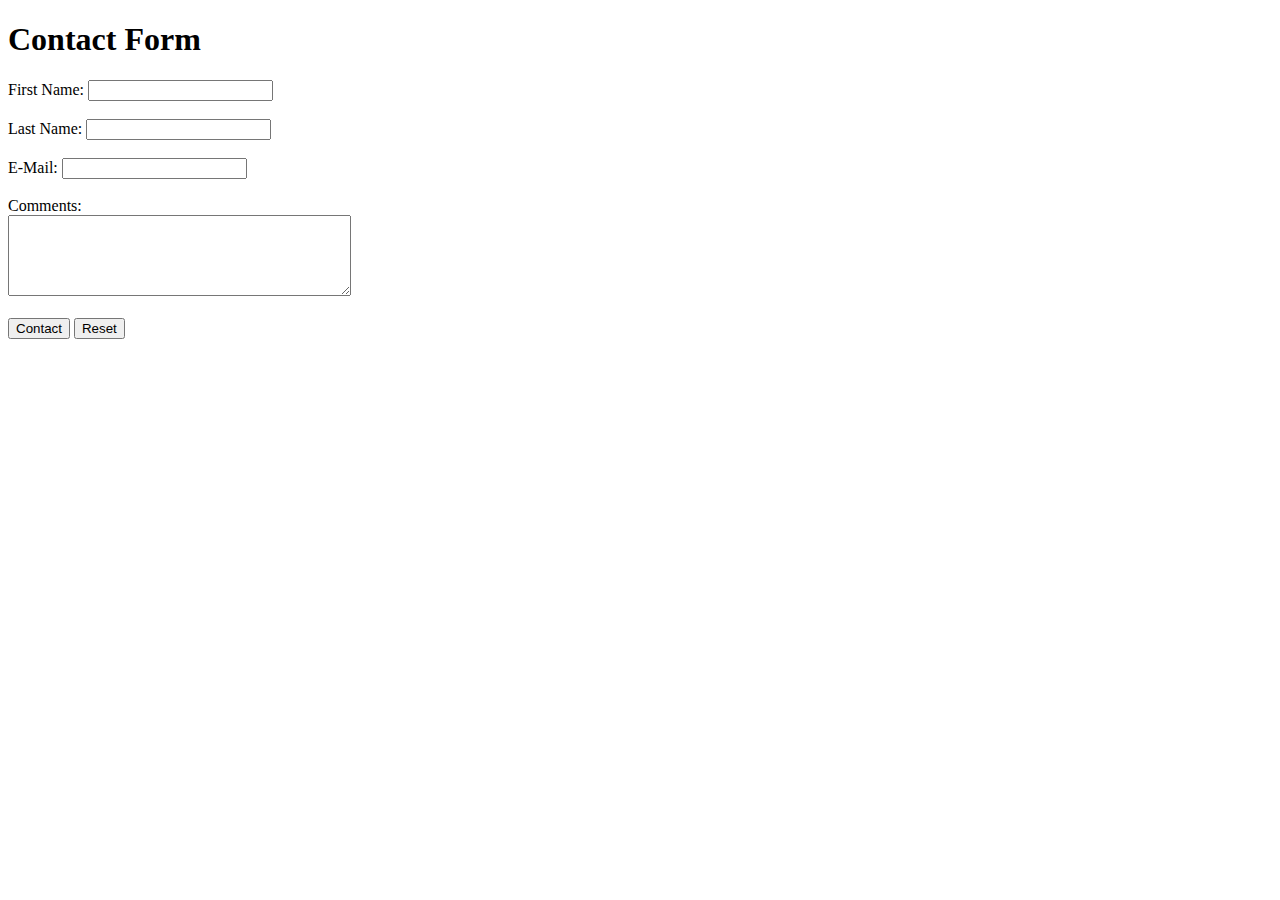
<file: src/LAB3/index.html>
<!DOCTYPE html>
<html>
<head>
    <title>Contact Form</title>
</head>
<body>
<form>
    <h1>Contact Form</h1>
    <label>First Name: <input></label><br><br>
    <label>Last Name: <input></label><br><br>
    <label>E-Mail: <input></label><br><br>
    <label>Comments: </label><br>
    <textarea rows="5" cols="40"></textarea><br><br>
    <div>
        <button>Contact</button>
        <button>Reset</button>
    </div>
</form>
</body>
</html>
</file>
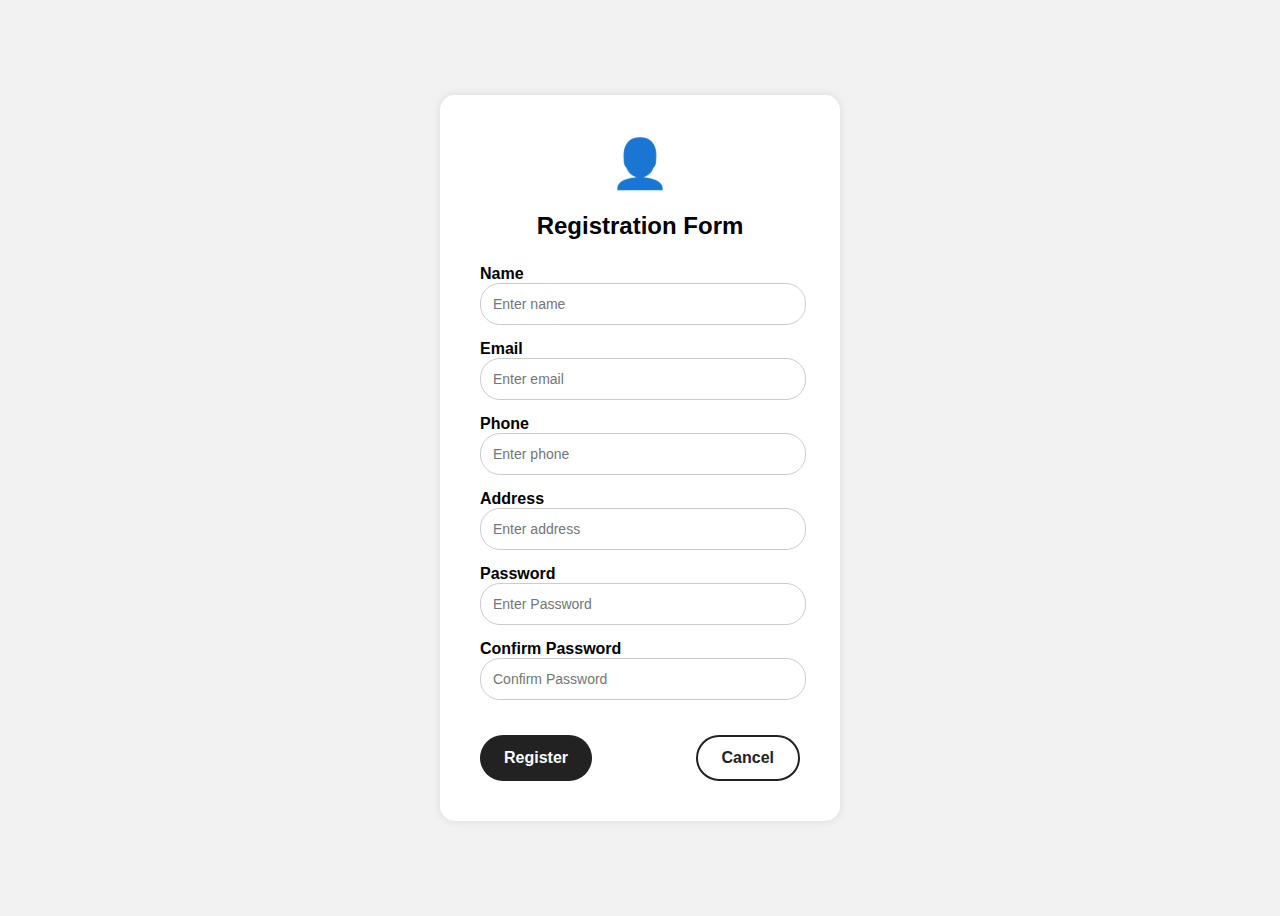
<file: src/LAB4/index.html>
<!DOCTYPE html>
<html lang="en">
<head>
    <meta charset="UTF-8">
    <meta name="viewport" content="width=device-width, initial-scale=1.0">
    <title>Registration Form</title>
    <link rel="stylesheet" href="styles.css">
</head>
<body>
<div class="form-card">
    <div class="icon">&#128100</div>
    <h2>Registration Form</h2>
    <form>
        <label for="name">Name</label>
        <input type="text" id="name" placeholder="Enter name">

        <label for="email">Email</label>
        <input type="email" id="email" placeholder="Enter email">

        <label for="phone">Phone</label>
        <input type="tel" id="phone" placeholder="Enter phone">

        <label for="address">Address</label>
        <input type="text" id="address" placeholder="Enter address">

        <label for="password">Password</label>
        <input type="password" id="password" placeholder="Enter Password">

        <label for="confirm">Confirm Password</label>
        <input type="password" id="confirm" placeholder="Confirm Password">

        <div class="buttons">
            <button type="submit" class="register">Register</button>
            <button type="button" class="cancel">Cancel</button>
        </div>
    </form>
</div>
</body>
</html>
</file>
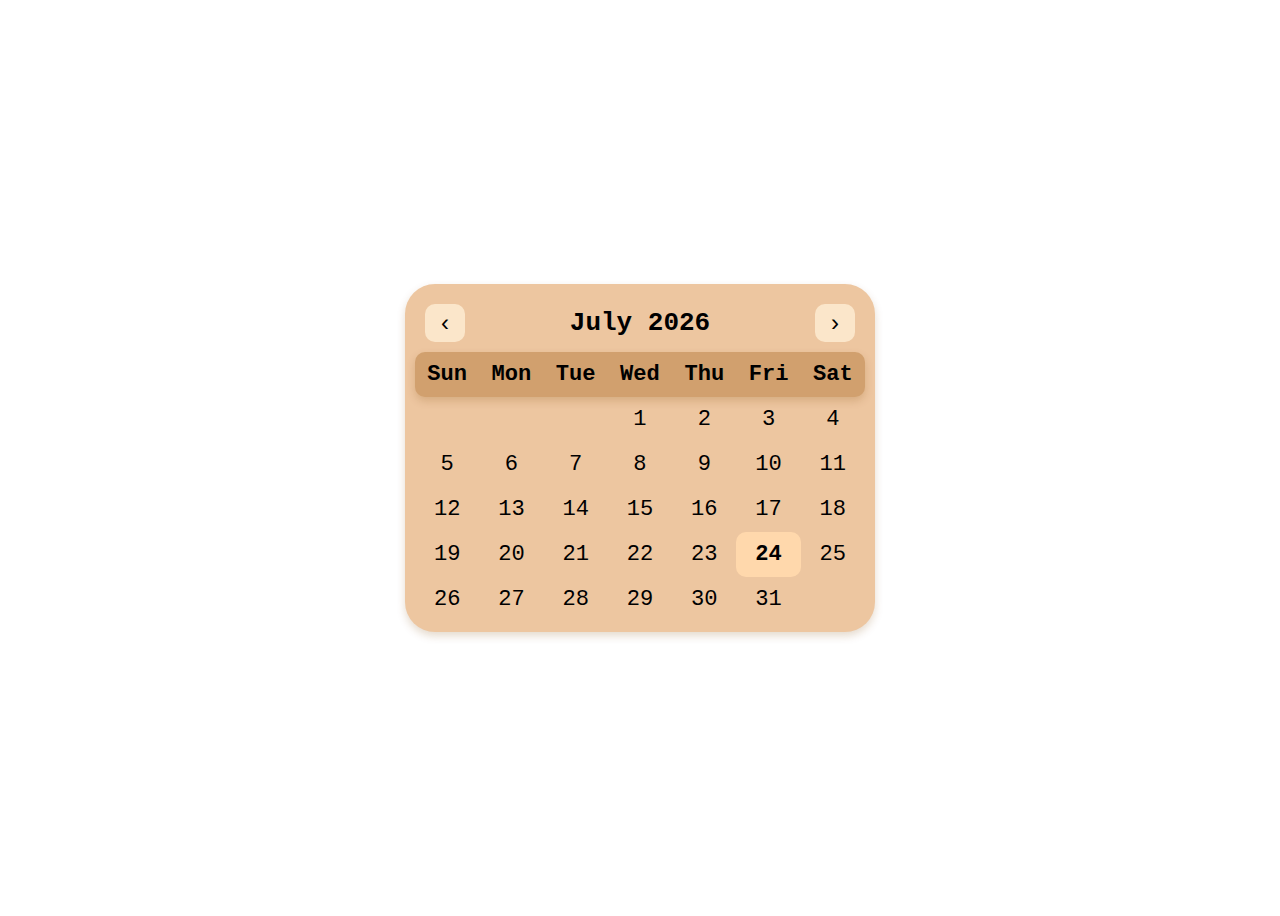
<file: src/LAB5/index.html>
<!DOCTYPE html>
<html lang="en">
<head>
    <meta charset="UTF-8">
    <title>Calendar Lab 5</title>
</head>
<body>
<div class="calendar">
    <div class="calendar-header">
        <button id="prev-month" onClick="previousButton()">‹</button>
        <div id="month-year"></div>
        <button id="next-month" onClick="nextButton()">›</button>
    </div>
    <div class="calendar-body">
        <div class="calendar-days">
            <div>Sun</div>
            <div>Mon</div>
            <div>Tue</div>
            <div>Wed</div>
            <div>Thu</div>
            <div>Fri</div>
            <div>Sat</div>
        </div>
        <div class="calendar-dates"></div>
    </div>
</div>

    <style>
        body{
            font-family: monospace;
            align-items: center;
            justify-content: center;
            display: flex;
            height: 100vh;
        }
        .calendar{
            background-color: #edc6a0;
            width: 450px;
            border-radius: 30px;
            padding: 10px;
            box-shadow: 0 4px 8px 0 rgba(126, 70, 0, 0.2);
        }
        .calendar-header{
            display: flex;
            justify-content: space-between;
            align-items: center;
            padding: 10px;
        }
        .calendar-header button{
            background-color: #fbe6ca;
            border: none;
            border-radius: 10px;
            font-size: 1.5em;
            padding: 5px 16px;
            cursor: pointer;
        }
        #month-year {
            font-size: 2.0em;
            font-weight: bold;
        }
        .calendar-days, .calendar-dates {
            display: grid;
            grid-template-columns: repeat(7, 1fr);
            border: none;
        }
        .calendar-days div, .calendar-dates div {
            text-align: center;
            padding: 10px;
            font-size: 1.7em;
        }
        .calendar-days {
            background-color: #d1a06e;
            border-radius: 10px;
            box-shadow: 0 4px 8px 0 rgba(126, 70, 0, 0.2);

        }
        .calendar-days div {
            font-weight: bold;
        }
        .calendar-dates div {
            cursor: pointer;
            border-radius: 10px;
        }
        .calendar-dates div:hover {
            background-color: #ffe1c4;
            box-shadow: 0 4px 8px 0 rgba(126, 70, 0, 0.2);
        }
        .today {
            background-color: #ffd8ac;
            border-radius: 10px;
            font-weight: bold;
        }
    </style>
    <script>
        const calendarDates = document.querySelector('.calendar-dates');
        const monthYear = document.getElementById('month-year');
        //const prevMonthBtn = document.getElementById('prev-month');
        //const nextMonthBtn = document.getElementById('next-month');

        let currentDate = new Date();
        let currentMonth = currentDate.getMonth();
        let currentYear = currentDate.getFullYear();

        const months = [
            'January', 'February', 'March', 'April', 'May', 'June',
            'July', 'August', 'September', 'October', 'November', 'December'
        ];
        function renderCalendar(month, year) {
            calendarDates.innerHTML = '';
            monthYear.textContent = `${months[month]} ${year}`;

            // Get the first day of the month
            const firstDay = new Date(year, month, 1).getDay();

            // Get the number of days in the month
            const daysInMonth = new Date(year, month + 1, 0).getDate();

            // Create blanks for days of the week before the first day
            for (let i = 0; i < firstDay; i++) {
                const blank = document.createElement('div');
                calendarDates.appendChild(blank);
            }

            // Populate the days
            for (let i = 1; i <= daysInMonth; i++) {
                const day = document.createElement('div');
                day.textContent = i;
                if (
                    i === currentDate.getDate() &&
                    month === currentDate.getMonth() &&
                    year === currentDate.getFullYear()
                ) {
                    day.classList.add('today');
                }
                calendarDates.appendChild(day);
            }
        }
        renderCalendar(currentMonth, currentYear);

        function previousButton(){
            currentMonth--;
            if (currentMonth < 0) {
                currentMonth = 11;
                currentYear--;
            }
            renderCalendar(currentMonth, currentYear);
        }

        function nextButton(){
            currentMonth++;
            if (currentMonth > 11) {
                currentMonth = 0;
                currentYear++;
            }
            renderCalendar(currentMonth, currentYear);
        }

    </script>
</body>
</html>
</file>
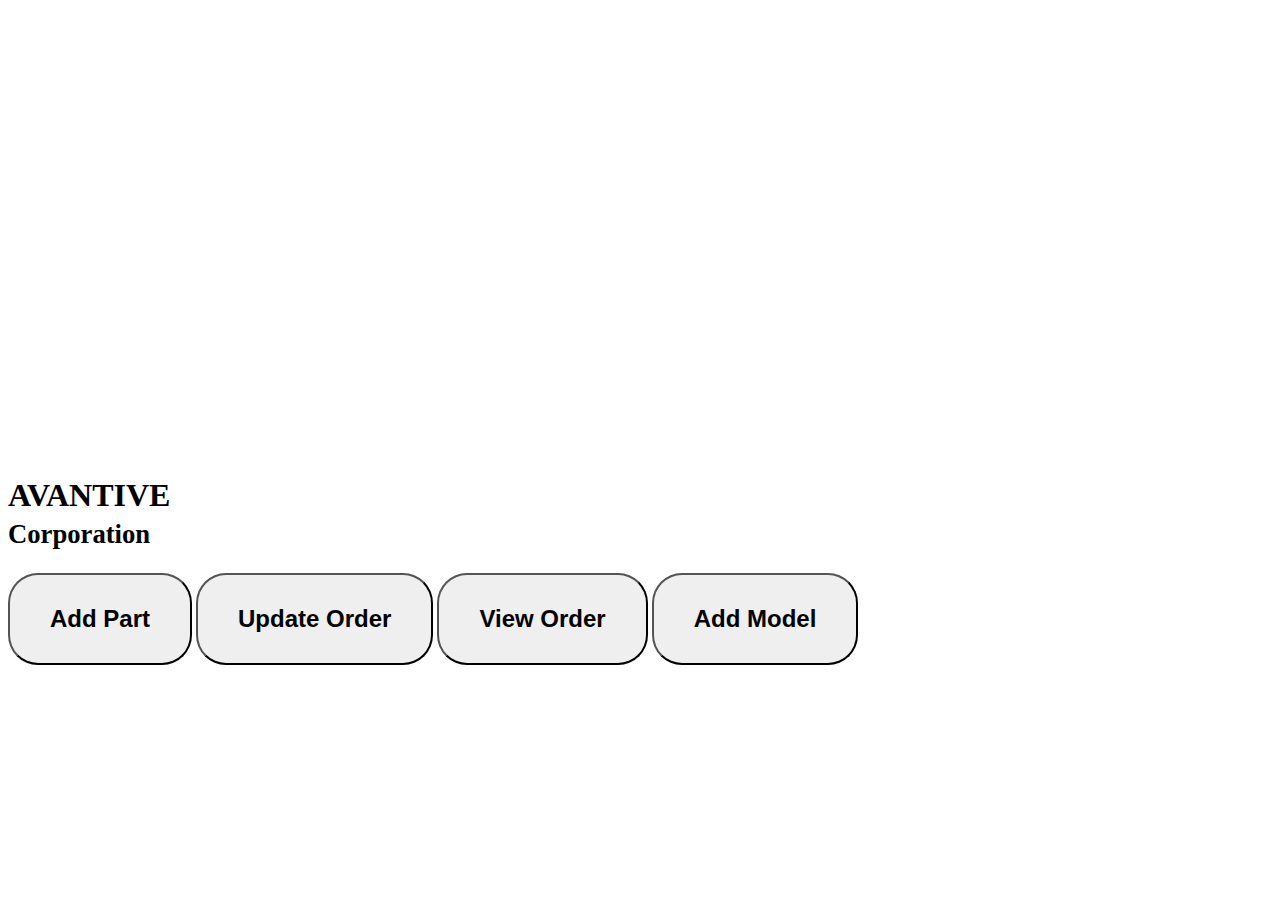
<file: src/IndividualAssignment/Homepage.html>
<!DOCTYPE HTML>
<html lang="en">
<head>
    <meta charset="utf-8">
    <meta name="viewport" content="width=device-width, initial-scale=1">
    <title>Avantive Corporation</title>
    <link href="https://cdn.jsdelivr.net/npm/bootstrap@5.3.6/dist/css/bootstrap.min.css" rel="stylesheet" integrity="sha384-4Q6Gf2aSP4eDXB8Miphtr37CMZZQ5oXLH2yaXMJ2w8e2ZtHTl7GptT4jmndRuHDT" crossorigin="anonymous">
</head>
<body>
<div id="homepage" class="text-center mb-5">
    <h1>AVANTIVE <br><small class="text-muted">Corporation</small></h1>
    <div class="d-flex justify-content-center gap-3 mt-4">
        <button href="#newPart" class="btn btn-dark">Add Part</button>
        <button href="#updateOrder" class="btn btn-dark">Update Order</button>
        <button href="#viewOrder" class="btn btn-dark">View Order</button>
        <button href="#newModel" class="btn btn-dark">Add Model</button>
    </div>
</div>
<script src="https://cdn.jsdelivr.net/npm/bootstrap@5.3.6/dist/js/bootstrap.bundle.min.js" integrity="sha384-j1CDi7MgGQ12Z7Qab0qlWQ/Qqz24Gc6BM0thvEMVjHnfYGF0rmFCozFSxQBxwHKO" crossorigin="anonymous"></script>
<style>
    body{
        height: 100%;
        padding-top: 35%;
    }
    .btn{
        padding: 30px 40px;
        font-weight: bold;
        font-size: 1.5em;
        border-radius: 30px;
    }

</style>
</body>
</html>
</file>
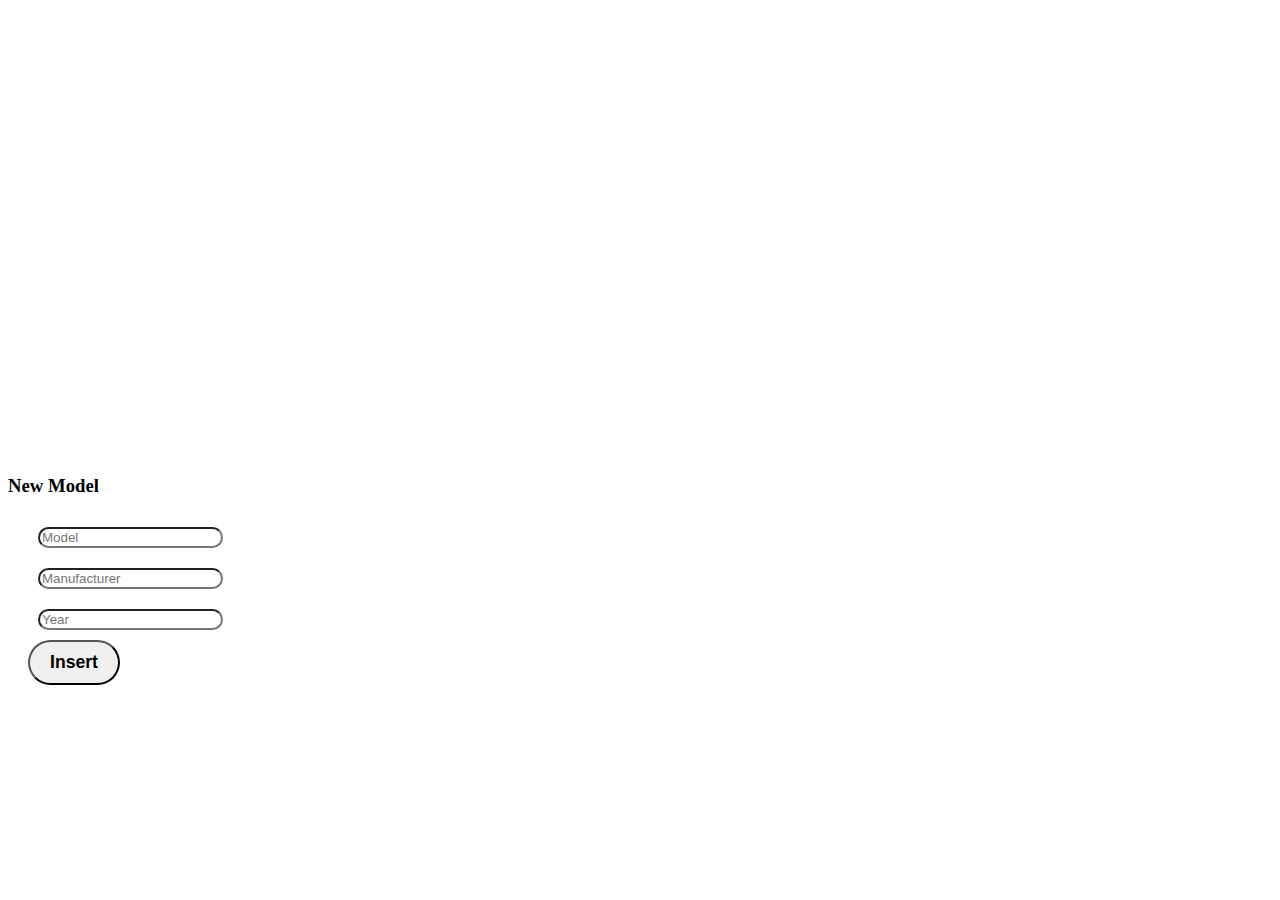
<file: src/IndividualAssignment/NewModel.html>
<!DOCTYPE HTML>
<html lang="en">
<head>
    <meta charset="utf-8">
    <meta name="viewport" content="width=device-width, initial-scale=1">
    <title>Avantive Corporation</title>
    <link href="https://cdn.jsdelivr.net/npm/bootstrap@5.3.6/dist/css/bootstrap.min.css" rel="stylesheet" integrity="sha384-4Q6Gf2aSP4eDXB8Miphtr37CMZZQ5oXLH2yaXMJ2w8e2ZtHTl7GptT4jmndRuHDT" crossorigin="anonymous">
</head>
<body>
<div id="newModel" class="mb-5">
    <h3 class="text-center mb-3">New Model</h3>
    <form class="row g-3 justify-content-center">
        <div class="col-md-4">
            <input type="text" class="form-control" placeholder="Model">
        </div>
        <div class="col-md-4">
            <input type="text" class="form-control" placeholder="Manufacturer">
        </div>
        <div class="col-md-4">
            <input type="text" class="form-control" placeholder="Year">
        </div>
        <div class="text-center">
            <button class="btn btn-dark mt-2">Insert</button>
        </div>
    </form>
</div>
<script src="https://cdn.jsdelivr.net/npm/bootstrap@5.3.6/dist/js/bootstrap.bundle.min.js" integrity="sha384-j1CDi7MgGQ12Z7Qab0qlWQ/Qqz24Gc6BM0thvEMVjHnfYGF0rmFCozFSxQBxwHKO" crossorigin="anonymous"></script>
<style>
    body{
        height: 100%;
        padding-top: 35%;
    }
    .btn{
        padding: 10px 20px;
        font-weight: bold;
        font-size: 1.1em;
        border-radius: 30px;
    }
    .form-control{
        border-radius: 30px;
    }
    .col-md-4{
        padding: 10px;
    }
    .row{
        margin: 20px;
    }

</style>
</body>
</html>
</file>
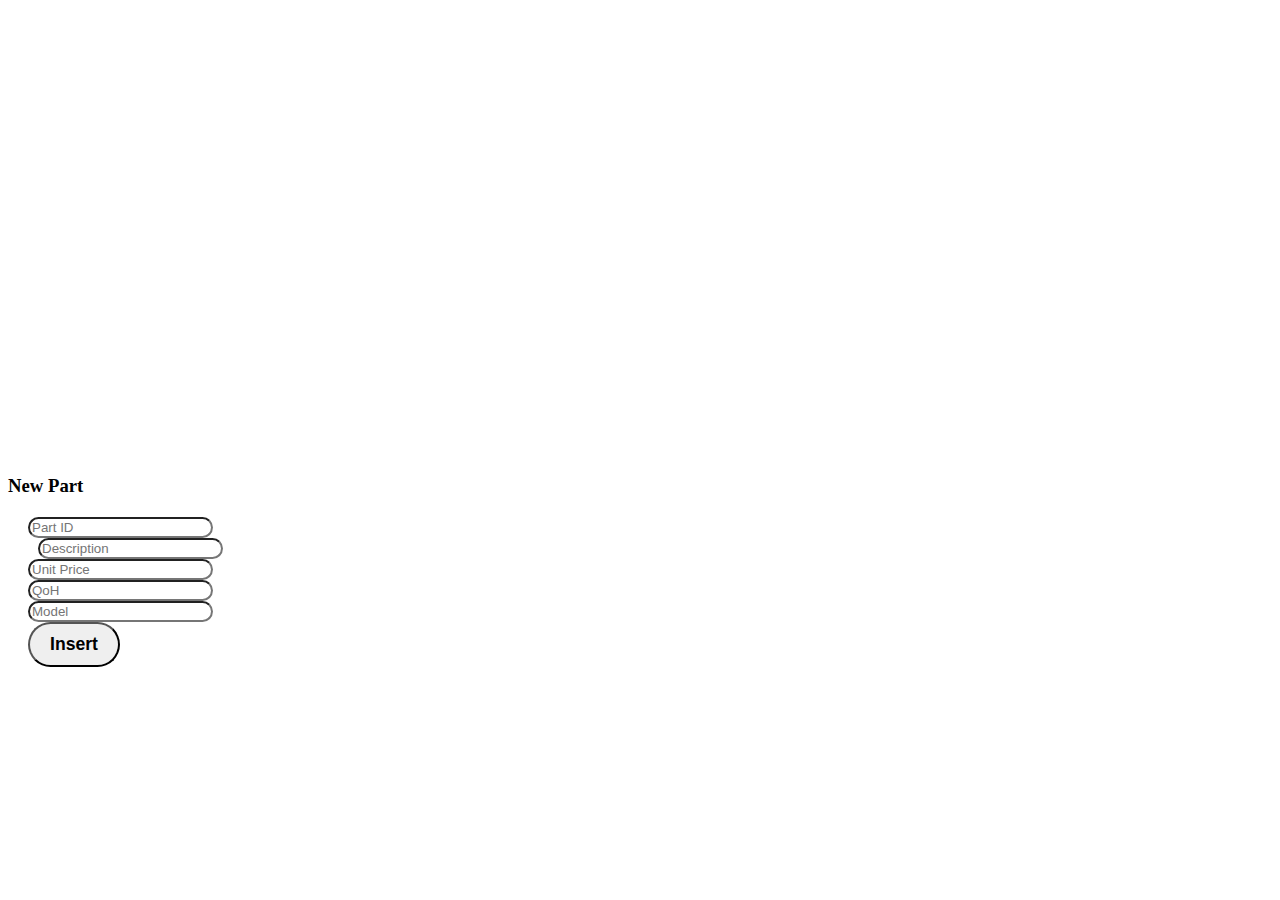
<file: src/IndividualAssignment/NewPart.html>
<!DOCTYPE HTML>
<html lang="en">
<head>
    <meta charset="utf-8">
    <meta name="viewport" content="width=device-width, initial-scale=1">
    <title>Avantive Corporation</title>
    <link href="https://cdn.jsdelivr.net/npm/bootstrap@5.3.6/dist/css/bootstrap.min.css" rel="stylesheet" integrity="sha384-4Q6Gf2aSP4eDXB8Miphtr37CMZZQ5oXLH2yaXMJ2w8e2ZtHTl7GptT4jmndRuHDT" crossorigin="anonymous">
</head>
<body>
<div id="newPart" class="mb-5">
    <h3 class="text-center mb-3">New Part</h3>
    <form class="row g-3 justify-content-center">
        <div class="col-md-3">
            <input type="text" class="form-control" placeholder="Part ID">
        </div>
        <div class="col-md-4">
            <input type="text" class="form-control" placeholder="Description">
        </div>
        <div class="col-md-2">
            <input type="text" class="form-control" placeholder="Unit Price">
        </div>
        <div class="col-md-2">
            <input type="text" class="form-control" placeholder="QoH">
        </div>
        <div class="col-md-3">
            <input type="text" class="form-control" placeholder="Model">
        </div>
        <div class="text-center">
            <button class="btn btn-dark mt-2">Insert</button>
        </div>
    </form>
</div>
<script src="https://cdn.jsdelivr.net/npm/bootstrap@5.3.6/dist/js/bootstrap.bundle.min.js" integrity="sha384-j1CDi7MgGQ12Z7Qab0qlWQ/Qqz24Gc6BM0thvEMVjHnfYGF0rmFCozFSxQBxwHKO" crossorigin="anonymous"></script>
<style>
    body{
        height: 100%;
        padding-top: 35%;
    }
    .btn{
        padding: 10px 20px;
        font-weight: bold;
        font-size: 1.1em;
        border-radius: 30px;
    }
    .form-control{
        border-radius: 30px;
    }
    .col-md-4{
        padding-left: 10px;
    }
    .row{
        margin: 20px;
    }

</style>
</body>
</html>
</file>
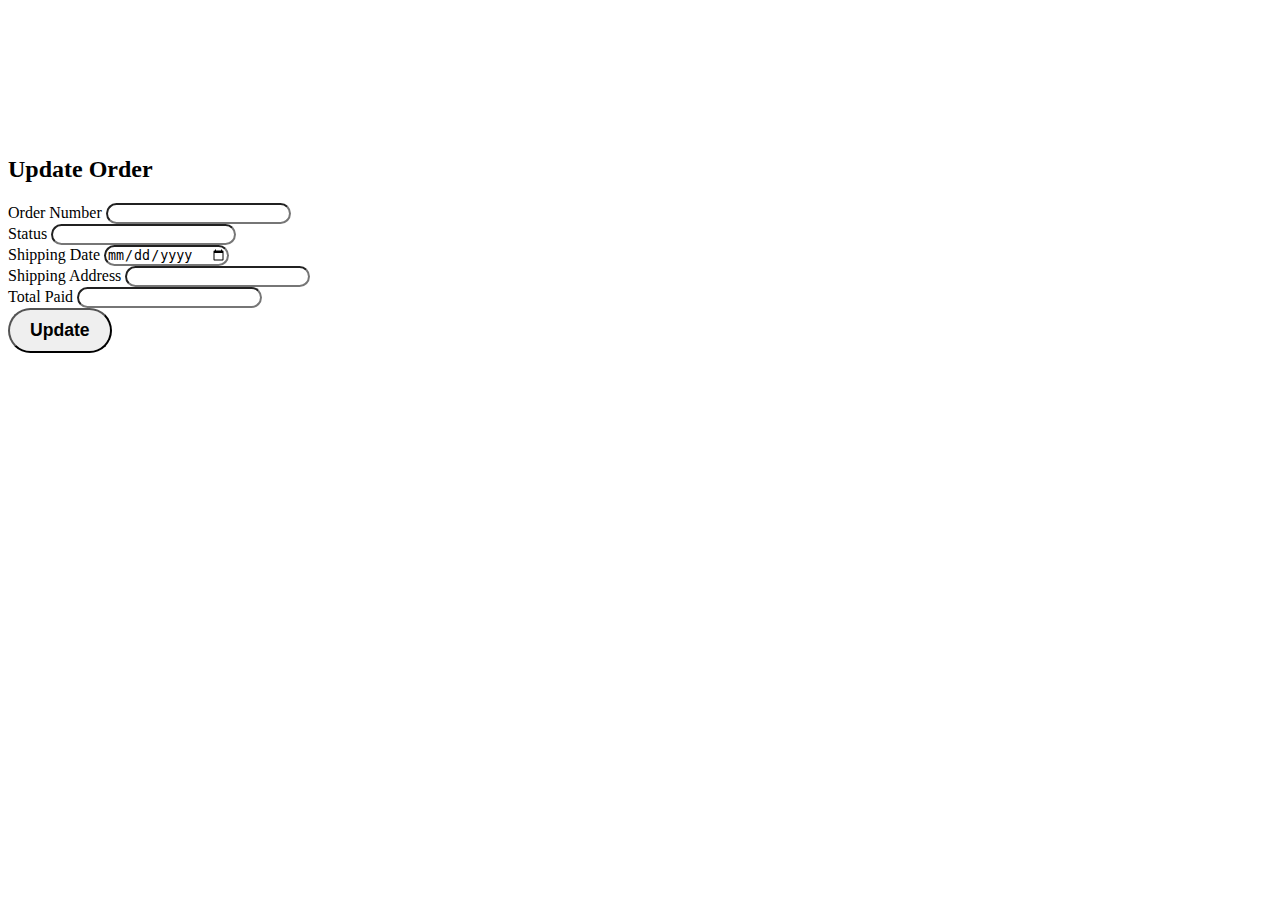
<file: src/IndividualAssignment/UpdateOrder.html>
<!DOCTYPE html>
<html lang="en">
<head>
    <meta charset="UTF-8">
    <title><!DOCTYPE HTML>
        <html lang="en">
        <head>
        <meta charset="utf-8">
        <meta name="viewport" content="width=device-width, initial-scale=1">
        <title>Avantive Corporation</title>
    <link href="https://cdn.jsdelivr.net/npm/bootstrap@5.3.6/dist/css/bootstrap.min.css" rel="stylesheet" integrity="sha384-4Q6Gf2aSP4eDXB8Miphtr37CMZZQ5oXLH2yaXMJ2w8e2ZtHTl7GptT4jmndRuHDT" crossorigin="anonymous">
</head>
<body>
<div class="container mt-5">
    <h2 class="text-center">Update Order</h2>
    <form class="mx-auto" style="max-width: 400px;">
        <div class="mb-3">
            <label for="orderNumber" class="form-label">Order Number</label>
            <input type="text" class="form-control" id="orderNumber">
        </div>
        <div class="mb-3">
            <label for="status" class="form-label">Status</label>
            <input type="text" class="form-control" id="status">
        </div>
        <div class="mb-3">
            <label for="shippingDate" class="form-label">Shipping Date</label>
            <input type="date" class="form-control" id="shippingDate">
        </div>
        <div class="mb-3">
            <label for="shippingAddress" class="form-label">Shipping Address</label>
            <input type="text" class="form-control" id="shippingAddress">
        </div>
        <div class="mb-3">
            <label for="totalPaid" class="form-label">Total Paid</label>
            <input type="text" class="form-control" id="totalPaid">
        </div>
        <button type="submit" class="btn btn-dark w-100">Update</button>
    </form>
</div>

<script src="https://cdn.jsdelivr.net/npm/bootstrap@5.3.6/dist/js/bootstrap.bundle.min.js" integrity="sha384-j1CDi7MgGQ12Z7Qab0qlWQ/Qqz24Gc6BM0thvEMVjHnfYGF0rmFCozFSxQBxwHKO" crossorigin="anonymous"></script>
<style>
    body{
        height: 100%;
        padding-top: 10%;
    }
    .btn{
        padding: 10px 20px;
        font-weight: bold;
        font-size: 1.1em;
        border-radius: 30px;
    }
    .form-control{
        border-radius: 30px;
    }
    .col-md-4{
        padding: 10px;
    }
    .row{
        margin: 20px;
    }

</style>
</body>
</html></title>
</head>
<body>

</body>
</html>
</file>
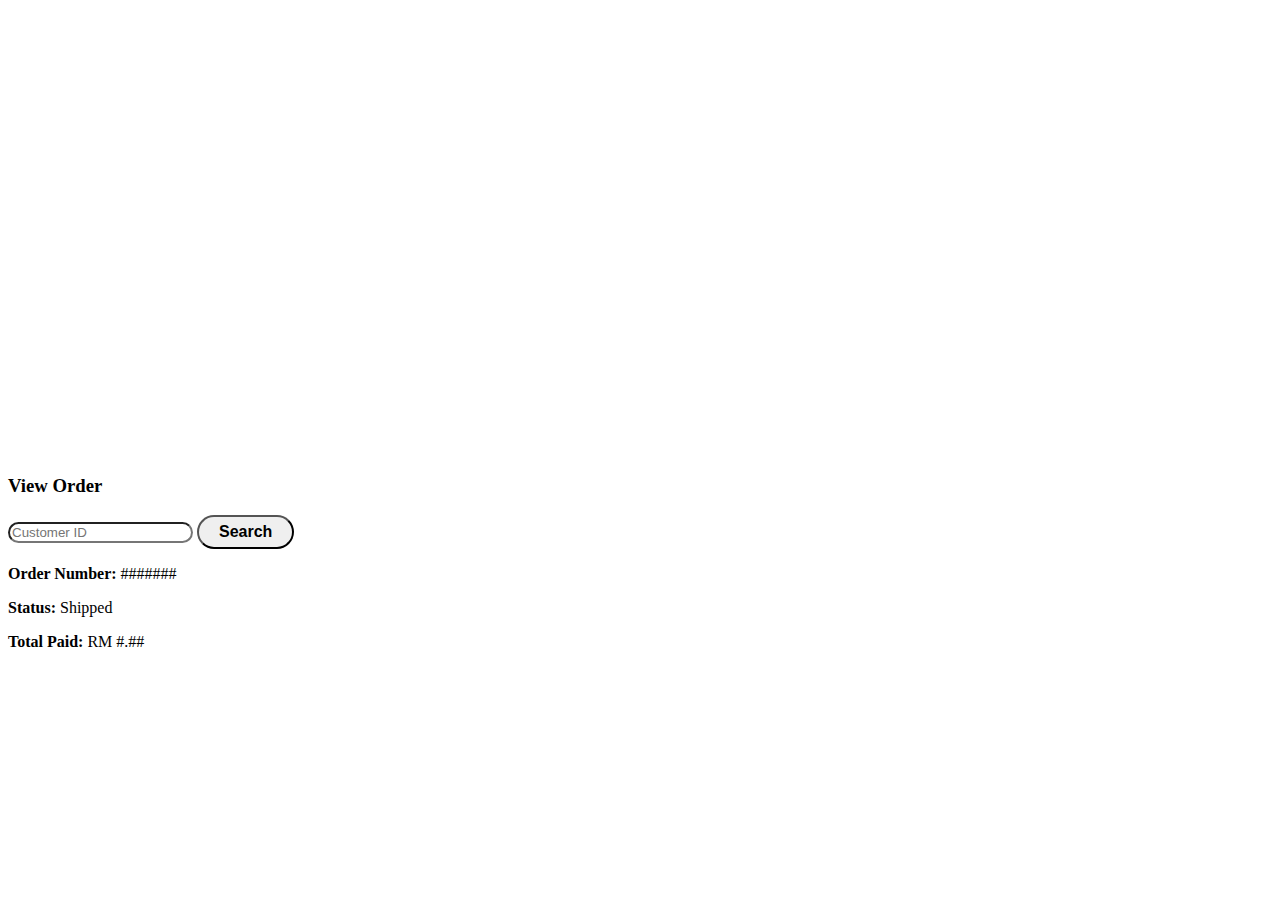
<file: src/IndividualAssignment/ViewOrder.html>
<!DOCTYPE HTML>
<html lang="en">
<head>
    <meta charset="utf-8">
    <meta name="viewport" content="width=device-width, initial-scale=1">
    <title>Avantive Corporation</title>
    <link href="https://cdn.jsdelivr.net/npm/bootstrap@5.3.6/dist/css/bootstrap.min.css" rel="stylesheet" integrity="sha384-4Q6Gf2aSP4eDXB8Miphtr37CMZZQ5oXLH2yaXMJ2w8e2ZtHTl7GptT4jmndRuHDT" crossorigin="anonymous">
</head>
<body>
<div id="viewOrder" class="mb-5">
    <h3 class="text-center mb-3">View Order</h3>
    <form class="text-center">
        <input type="text" class="form-control w-50 d-inline-block" placeholder="Customer ID">
        <button class="btn btn-dark ms-2">Search</button>
    </form>
    <div class="text-center mt-4">
        <p><strong>Order Number:</strong> #######</p>
        <p><strong>Status:</strong> Shipped</p>
        <p><strong>Total Paid:</strong> RM #.##</p>
    </div>
</div>
<script src="https://cdn.jsdelivr.net/npm/bootstrap@5.3.6/dist/js/bootstrap.bundle.min.js" integrity="sha384-j1CDi7MgGQ12Z7Qab0qlWQ/Qqz24Gc6BM0thvEMVjHnfYGF0rmFCozFSxQBxwHKO" crossorigin="anonymous"></script>
<style>
    body{
        height: 100%;
        padding-top: 35%;
    }
    .btn{
        padding: 6px 20px;
        font-weight: bold;
        font-size: 1em;
        border-radius: 30px;
    }
    .form-control{
        border-radius: 30px;
    }

</style>
</body>
</html>
</file>
<file: src/LAB4/styles.css>
body {
    font-family: sans-serif;
    background-color: #f2f2f2;
    display: flex;
    justify-content: center;
    align-items: center;
    height: 100vh;
}

.form-card {
    background-color: #ffffff;
    padding: 40px;
    border-radius: 15px;
    box-shadow: 0 0 10px rgba(0,0,0,0.1);
    width: 320px;
}

.icon {
    text-align: center;
    font-size: 48px;
    margin-bottom: 10px;
}

h2 {
    text-align: center;
    margin-bottom: 25px;
    font-size: 24px;
    font-weight: 700;
}

label {
    margin-bottom: 6px;
    font-weight: 600;
}

input{
    width: 300px;
    padding: 12px;
    margin-bottom: 15px;
    border: 1.5px solid #ccc;
    border-radius: 20px;
    font-size: 14px;
    transition: border-color 0.3s ease;
}

input:focus {
    border-color: #00bfff;
    outline: none;
}

.buttons {
    display: flex;
    justify-content: space-between;
    margin-top: 20px;
}

button {
    padding: 12px 24px;
    border: none;
    border-radius: 30px;
    font-size: 16px;
    font-weight: bold;
    cursor: pointer;
}

.register {
    background-color: #222222;
    color: white;
}

.cancel {
    background-color: white;
    color: #222222;
    border: 2px solid #222222;
}
</file>
